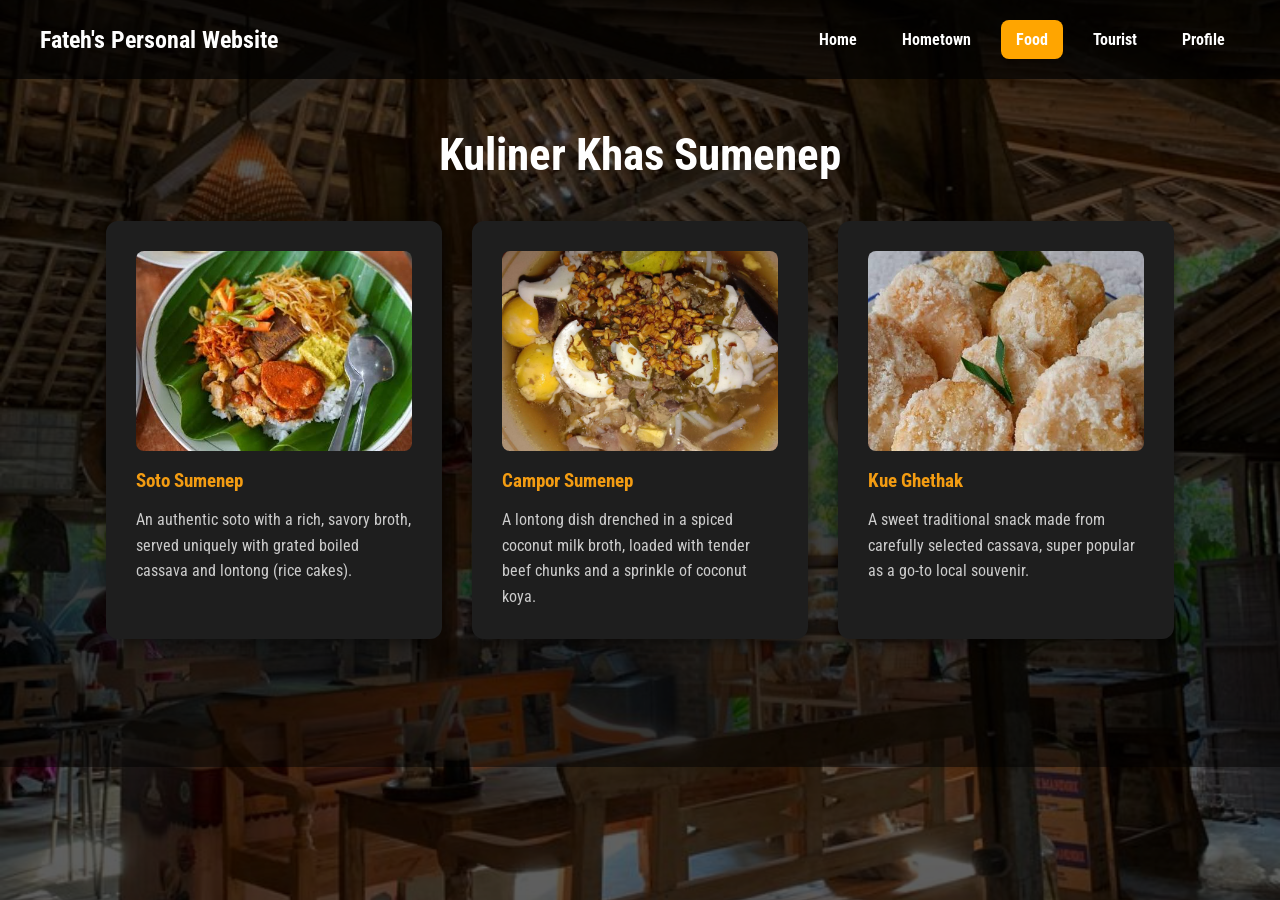
<file: food/index.html>
<!DOCTYPE html>
<html lang="en">
<head>
    <meta charset="UTF-8">
    <meta name="viewport" content="width=device-width, initial-scale=1.0">
    <title>Food - Kuliner Sumenep</title>
    
    <link rel="preconnect" href="https://fonts.googleapis.com">
    <link rel="preconnect" href="https://fonts.gstatic.com" crossorigin>
    <link href="https://fonts.googleapis.com/css2?family=Inter:ital,opsz,wght@0,14..32,100..900;1,14..32,100..900&family=Isometra&family=Roboto+Condensed:ital,wght@0,100..900;1,100..900&display=swap" rel="stylesheet">
    
    <link rel="stylesheet" href="../style.css">
    <link rel="stylesheet" href="style.css">
</head>
<body>
    <header>
        <div class="header-container">
            <h2>Fateh's Personal Website</h2>
            <nav>
                <ul>
                    <li><a href="../homepage.html">Home</a></li>
                    <li><a href="../Hometown/">Hometown</a></li>
                    <li><a href="./" class="active-menu">Food</a></li>
                    <li><a href="../tourist/">Tourist</a></li>
                    <li><a href="../profile/">Profile</a></li>
                </ul>
            </nav>
        </div>
    </header>

    <section class="content-section">
        <h1 class="page-title">Kuliner Khas Sumenep</h1>
        <div class="grid-container">
            <div class="card">
                <img src="../image/nasi_campur.jpg" alt="Soto Sumenep">
                <h3>Soto Sumenep</h3>
                <p>An authentic soto with a rich, savory broth, served uniquely with grated boiled cassava and lontong (rice cakes).</p>
            </div>
            <div class="card">
                <img src="../image/soto_sumenep.jpeg" alt="Campor Sumenep">
                <h3>Campor Sumenep</h3>
                <p>A lontong dish drenched in a spiced coconut milk broth, loaded with tender beef chunks and a sprinkle of coconut koya.</p>
            </div>
            <div class="card">
                <img src="../image/Getas.jpg" alt="Kue Ghethas">
                <h3>Kue Ghethak</h3>
                <p>A sweet traditional snack made from carefully selected cassava, super popular as a go-to local souvenir.</p>
            </div>
        </div>
    </section>

    <script src="script.js"></script>
</body>
</html>
</file>
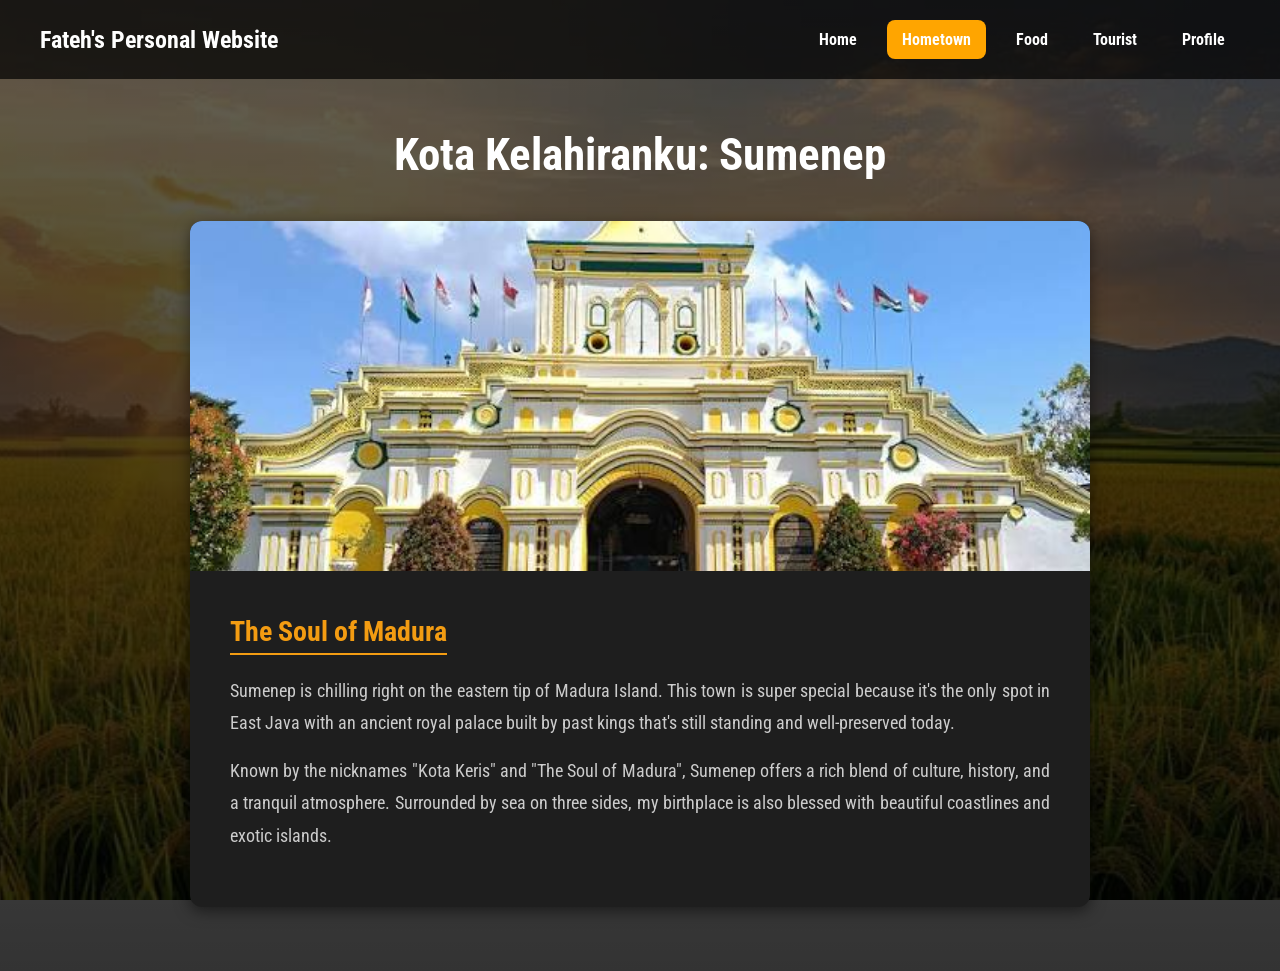
<file: Hometown/index.html>
<!DOCTYPE html>
<html lang="en">
<head>
    <meta charset="UTF-8">
    <meta name="viewport" content="width=device-width, initial-scale=1.0">
    <title>Hometown - Kota Sumenep</title>
    
    <link rel="preconnect" href="https://fonts.googleapis.com">
    <link rel="preconnect" href="https://fonts.gstatic.com" crossorigin>
    <link href="https://fonts.googleapis.com/css2?family=Inter:ital,opsz,wght@0,14..32,100..900;1,14..32,100..900&family=Isometra&family=Roboto+Condensed:ital,wght@0,100..900;1,100..900&display=swap" rel="stylesheet">
    
    <link rel="stylesheet" href="../style.css">
    <link rel="stylesheet" href="style.css">
</head>
<body>
    <header>
        <div class="header-container">
            <h2>Fateh's Personal Website</h2>
            <nav>
                <ul>
                    <li><a href="../homepage.html">Home</a></li>
                    <li><a href="./" class="active-menu">Hometown</a></li>
                    <li><a href="../food/">Food</a></li>
                    <li><a href="../tourist/">Tourist</a></li>
                    <li><a href="../profile/">Profile</a></li>
                </ul>
            </nav>
        </div>
    </header>

    <section class="content-section">
        <h1 class="page-title">Kota Kelahiranku: Sumenep</h1>
        
        <div class="hometown-box">
            <img src="../image/Taman_bunga.jpg" alt="Pemandangan Kota" class="hometown-image">
            
            <div class="hometown-text">
                <h3>The Soul of Madura</h3>
                <p>
                    Sumenep is chilling right on the eastern tip of Madura Island. This town is super special because it's the only spot in East Java with an ancient royal palace built by past kings that's still standing and well-preserved today.
                </p>
                <p>
                        Known by the nicknames "Kota Keris" and "The Soul of Madura", Sumenep offers a rich blend of culture, history, and a tranquil atmosphere. Surrounded by sea on three sides, my birthplace is also blessed with beautiful coastlines and exotic islands.
                </p>
            </div>
        </div>
    </section>

    <script src="script.js"></script>
</body>
</html>
</file>
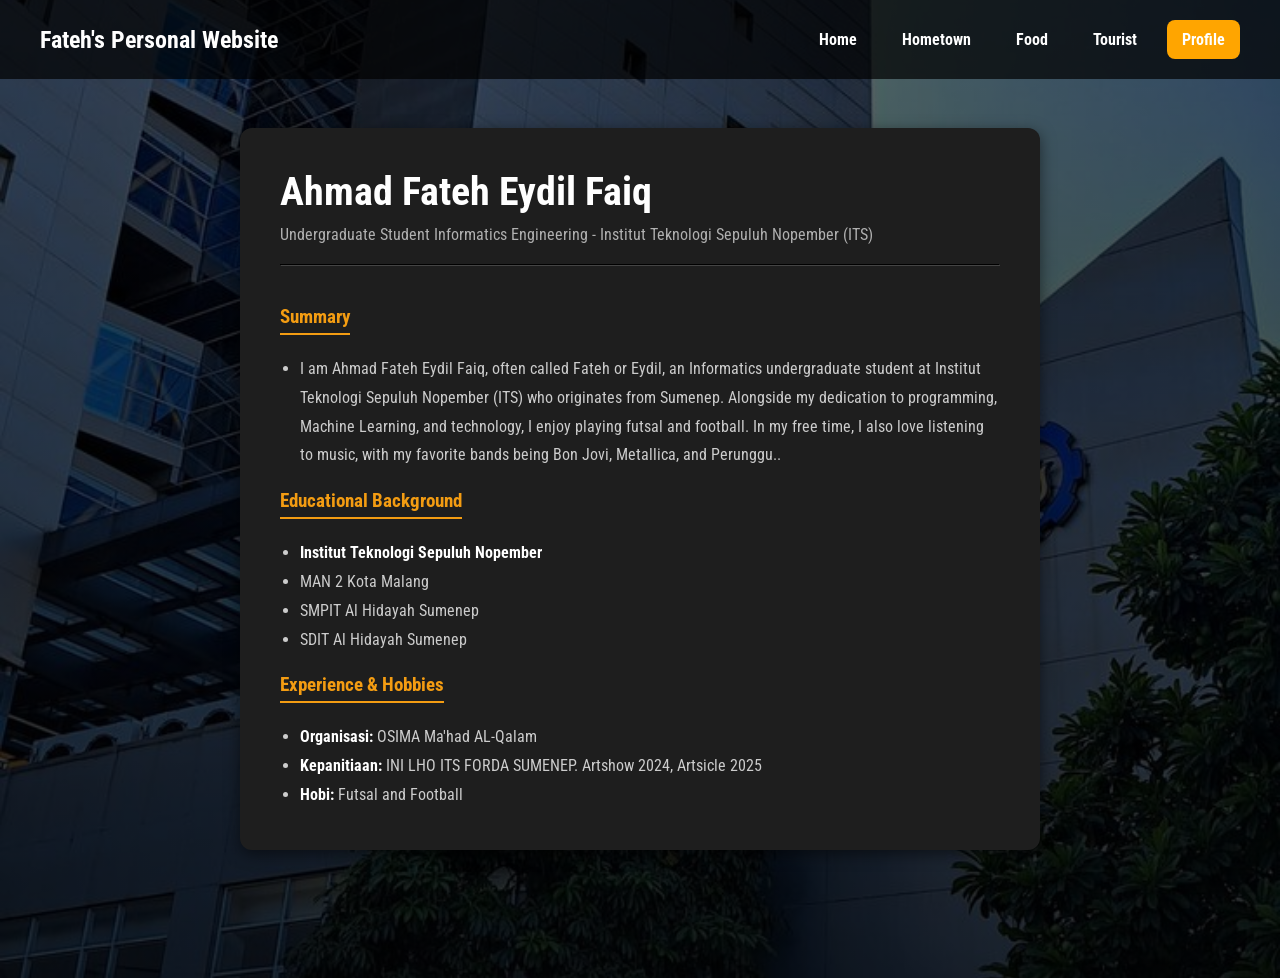
<file: profile/index.html>
<!DOCTYPE html>
<html lang="en">
<head>
    <meta charset="UTF-8">
    <meta name="viewport" content="width=device-width, initial-scale=1.0">
    <title>Profile - Ahmad Fateh E.F</title>
    
    <link rel="preconnect" href="https://fonts.googleapis.com">
    <link rel="preconnect" href="https://fonts.gstatic.com" crossorigin>
    <link href="https://fonts.googleapis.com/css2?family=Inter:ital,opsz,wght@0,14..32,100..900;1,14..32,100..900&family=Isometra&family=Roboto+Condensed:ital,wght@0,100..900;1,100..900&display=swap" rel="stylesheet">
    
    <link rel="stylesheet" href="../style.css">
    
    <link rel="stylesheet" href="style.css">
</head>
<body>
    <header>
        <div class="header-container">
            <h2>Fateh's Personal Website</h2>
            <nav>
                <ul>
                    <li><a href="../homepage.html">Home</a></li>
                    <li><a href="../Hometown/">Hometown</a></li>
                    <li><a href="../food/">Food</a></li>
                    <li><a href="../tourist/">Tourist</a></li>
                    <li><a href="./" class="active-menu">Profile</a></li>
                </ul>
            </nav>
        </div>
    </header>

    <section class="content-section">
        <div class="profile-box">
            <h1>Ahmad Fateh Eydil Faiq</h1>
            <p>Undergraduate Student Informatics Engineering - Institut Teknologi Sepuluh Nopember (ITS)</p>
            <hr class="divider">

            <h3>Summary</h3>
            <ul>
                <li>I am Ahmad Fateh Eydil Faiq, often called Fateh or Eydil, an Informatics undergraduate student at Institut Teknologi Sepuluh Nopember (ITS) who originates from Sumenep. Alongside my dedication to programming, Machine Learning, and technology, I enjoy playing futsal and football. In my free time, I also love listening to music, with my favorite bands being Bon Jovi, Metallica, and Perunggu..</li>
            </ul>
            
            <h3>Educational Background</h3>
            <ul>
                <li><strong>Institut Teknologi Sepuluh Nopember</strong></li>
                <li>MAN 2 Kota Malang</li>
                <li>SMPIT Al Hidayah Sumenep</li>
                <li>SDIT Al Hidayah Sumenep</li>
            </ul>
            
            <h3>Experience & Hobbies</h3>
            <ul>
                <li><strong>Organisasi:</strong> OSIMA Ma'had AL-Qalam</li>
                <li><strong>Kepanitiaan:</strong> INI LHO ITS FORDA SUMENEP. Artshow 2024, Artsicle 2025</li>
                <li><strong>Hobi:</strong> Futsal and Football</li>
            </ul>

        </div>
    </section>

    <script src="script.js"></script>
</body>
</html>
</file>
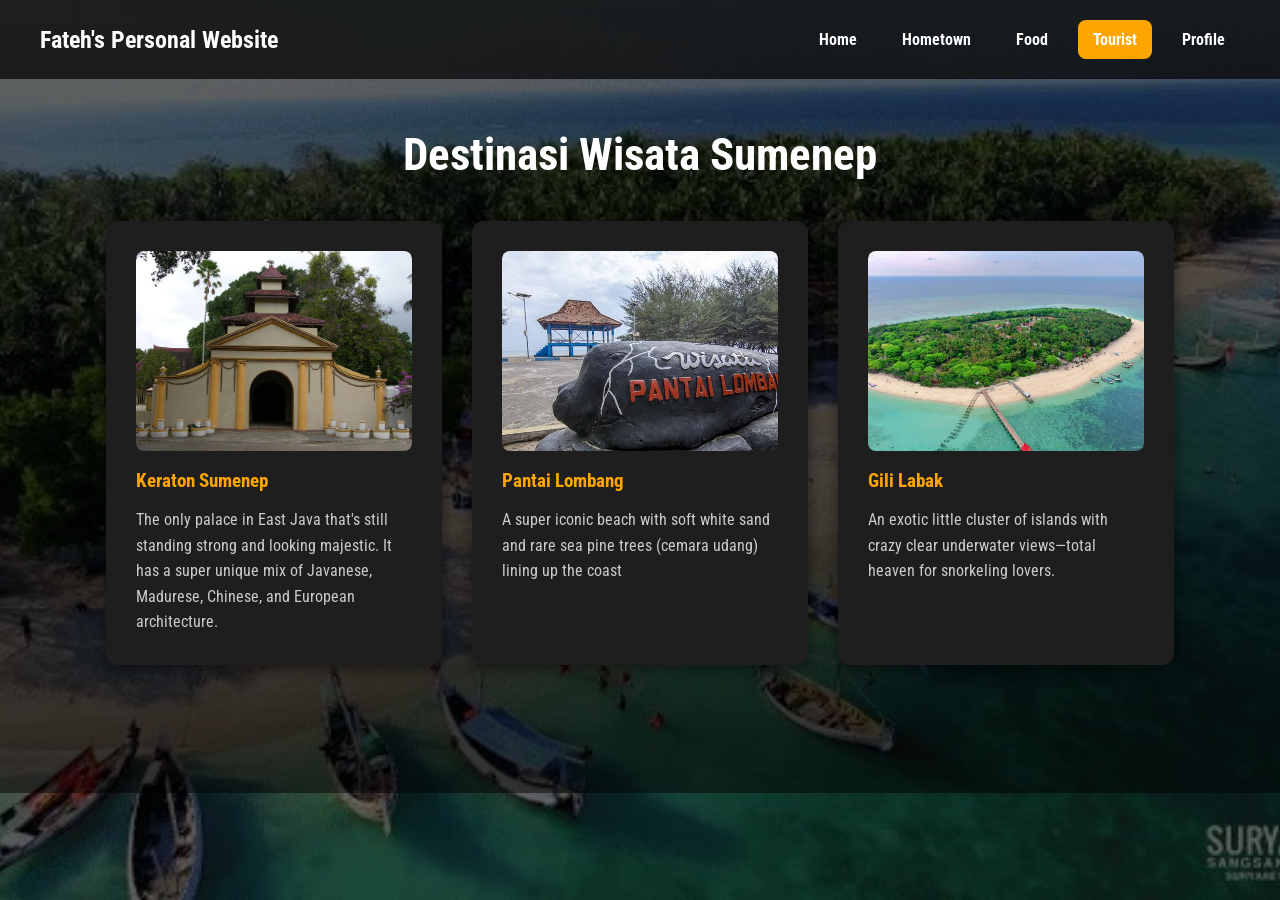
<file: tourist/index.html>
<!DOCTYPE html>
<html lang="en">
<head>
    <meta charset="UTF-8">
    <meta name="viewport" content="width=device-width, initial-scale=1.0">
    <title>Tourist - Wisata Sumenep</title>
    
    <link rel="preconnect" href="https://fonts.googleapis.com">
    <link rel="preconnect" href="https://fonts.gstatic.com" crossorigin>
    <link href="https://fonts.googleapis.com/css2?family=Inter:ital,opsz,wght@0,14..32,100..900;1,14..32,100..900&family=Isometra&family=Roboto+Condensed:ital,wght@0,100..900;1,100..900&display=swap" rel="stylesheet">
    
    <link rel="stylesheet" href="../style.css">
    <link rel="stylesheet" href="style.css">
</head>
<body>
    <header>
        <div class="header-container">
            <h2>Fateh's Personal Website</h2>
            <nav>
                <ul>
                    <li><a href="../homepage.html">Home</a></li>
                    <li><a href="../Hometown/">Hometown</a></li>
                    <li><a href="../food/">Food</a></li>
                    <li><a href="./" class="active-menu">Tourist</a></li>
                    <li><a href="../profile/">Profile</a></li>
                </ul>
            </nav>
        </div>
    </header>

    <section class="content-section">
        <h1 class="page-title">Destinasi Wisata Sumenep</h1>
        <div class="grid-container">
            <div class="card">
                <img src="../image/Labhang_Mesem.jpg" alt="Keraton Sumenep">
                <h3>Keraton Sumenep</h3>
                <p>The only palace in East Java that's still standing strong and looking majestic. It has a super unique mix of Javanese, Madurese, Chinese, and European architecture.</p>
            </div>
            <div class="card">
                <img src="../image/Pantai_Lombang.jpg" alt="Pantai Lombang">
                <h3>Pantai Lombang</h3> 
                <p>A super iconic beach with soft white sand and rare sea pine trees (cemara udang) lining up the coast</p>
            </div>
            <div class="card">
                <img src="../image/Gili_labak.jpg" alt="Gili Labak">
                <h3>Gili Labak</h3>
                <p>An exotic little cluster of islands with crazy clear underwater views—total heaven for snorkeling lovers.</p>
            </div>
        </div>
    </section>

    <script src="script.js"></script>
</body>
</html>
</file>
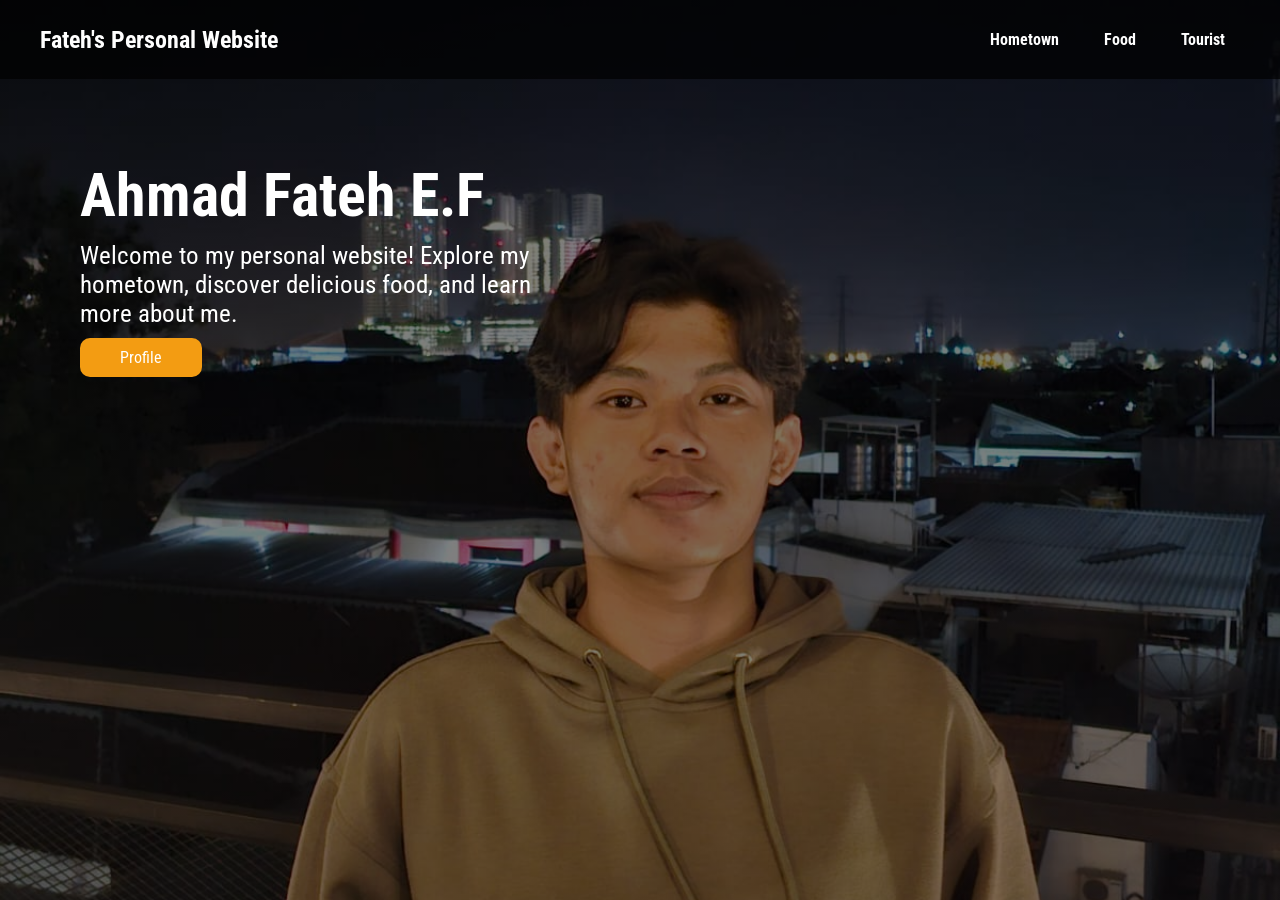
<file: homepage.html>
<!DOCTYPE html>
<html lang="en">
<head>
    <meta charset="UTF-8">
    <meta name="viewport" content="width=device-width, initial-scale=1.0">
    <title>Homepage - Ahmad Fateh</title>
    
    <link rel="preconnect" href="https://fonts.googleapis.com">
    <link rel="preconnect" href="https://fonts.gstatic.com" crossorigin>
    <link href="https://fonts.googleapis.com/css2?family=Inter:ital,opsz,wght@0,14..32,100..900;1,14..32,100..900&family=Isometra&family=Roboto+Condensed:ital,wght@0,100..900;1,100..900&display=swap" rel="stylesheet">
    
    <link rel="stylesheet" href="style.css">
</head>
<body>
    <header>
        <div class="header-container">
            <h2>Fateh's Personal Website</h2>
            <nav>
                <ul>
                    <li><a href="Hometown/">Hometown</a></li>
                    <li><a href="food/">Food</a></li>
                    <li><a href="tourist/" >Tourist</a></li>
                </ul>
            </nav>
        </div>
    </header>
     <section class="hero-section">
         <div class="hero-container">
            <div class ="box-title">
                <h1 class="title">Ahmad Fateh E.F</h1>
                <p class="subtitle">Welcome to my personal website! Explore my hometown, discover delicious food, and learn more about me.</p>
                <a href="profile/" class = "btn-hero">Profile</a>
            </div>
        </div>
     </section>
     <script src="script.js"></script>
</body>
</html>
</file>
<file: style.css>
* {
    margin: 0;
    padding: 0; 
    box-sizing: border-box;
}

body {
    font-family: "Roboto Condensed", sans-serif;
}

header {
    width: 100%;    
    position: absolute;
    top: 0;
    left: 0;
    z-index: 99;
    background-color: rgba(0, 0, 0, 0.7);
    color: white;
    padding: 20px 40px;
}

.header-container {
    width: 100%;
    display: flex;   
    justify-content: space-between;
    align-items: center;
    position: relative;
}

.header-container nav ul {
    list-style: none;
    display: flex;
    gap: 15px;
    align-items: center;
}

nav ul li a {
    color: white;
    text-decoration: none;
    font-weight: bold;
    padding: 10px 15px;
    border-radius: 8px; 
    transition: all 0.2s ease;
    display: inline-block; 
}


nav ul li a:hover:not(.tombol-oranye) {
    background-color: rgba(255, 255, 255, 0.2); 
}

nav ul li a:active:not(.tombol-oranye) {
    transform: scale(0.92); 
    background-color: #0d6efd; 
}

.tombol-oranye {
    background-color: #f39c12;
    color: white !important;
    padding: 10px 24px;
    border-radius: 8px;
    transition: all 0.2s ease;
    display: inline-block;
}

.tombol-oranye:active {
    transform: scale(0.92); 
    background-color: #d68910; 


}
section{
    padding: 11rem 80px;
}
.hero-section {
   padding : 0;
   height : 100vh;
   background : linear-gradient(to left,rgba(0, 0, 0, 0.5), rgba(0, 0, 0, 0.5)), url('image/Fotoku.jpeg') no-repeat center center/cover;
   background-size : cover;
   background-position : center;
}
.hero-section .hero-container {
    width : 100%;
    padding : 10rem 80px;
}
.hero-section .hero-container .box-title {
    width : 480px;
}
.hero-section .hero-container .title {
    font-size : 60px;
    margin-bottom : 10px;
    color : white;
}
.hero-section .hero-container .subtitle {
    font-size : 25px;
    margin-bottom : 20px;
    color : white;
}
.hero-section .hero-container .btn-hero {
 text-decoration : none;
 padding: 10px 40px;
 background-color : #f39c12;
 border-radius: 10px;
 color : white;
}


.header-container .menu-toggle span:nth-child(2) {
    transform-origin: left;
}
.header-container .menu-toggle span:nth-child(4) {
    transform-origin: left;
}
.header-container .menu-toggle input:checked ~ span:nth-child(2) {
    transform: rotate(45deg) translate(-1px, -1px);
}
.header-container .menu-toggle input:checked ~ span:nth-child(4) {
    transform: rotate(-45deg) translate(-1px, 0px);
}
.header-container .menu-toggle input:checked ~ span:nth-child(3) {
    transform: scale(0);
    opacity: 0;
}

 .card img {
    width: 100%;
    height: 200px; 
    object-fit: cover; 
    border-radius: 8px; 
    margin-bottom: 15px; 
}
</file>
<file: food/style.css>
body { 
    background-color: #121212; 
     background: linear-gradient(to bottom, rgba(0, 0, 0, 0.6), rgba(0, 0, 0, 0.8)), url('../image/Restoran.jpg') no-repeat center center fixed;
    background-size: cover;
}

.content-section { 
    padding: 8rem 80px; 
}

.active-menu { 
    background-color: orange !important; 
    color: white !important; 
}

.page-title { 
    text-align: center; 
    font-size: 45px; 
    margin-bottom: 40px; 
    color: #ffffff; 
}

.grid-container { 
    display: flex; 
    gap: 30px; 
    justify-content: center; 
    flex-wrap: wrap; 
}


.card { 
    background: #1e1e1e; 
    padding: 30px; 
    border-radius: 12px; 
    width: 30%; 
    box-shadow: 0 4px 15px rgba(0,0,0,0.5); 
    color: #e0e0e0; 
    transition: transform 0.2s ease;
}

.card:hover { 
    transform: translateY(-10px); 
}

.card h3 { 
    color: #f39c12; 
    margin-bottom: 15px; 
}

.card p { 
    line-height: 1.6; 
    color: #cccccc; 
}

.card img {
    width: 100%;
    height: 200px;
    object-fit: cover; 
    border-radius: 8px; 
    margin-bottom: 15px; 
}
</file>
<file: Hometown/style.css>
body { 
    background-color: #121212; 
     background: linear-gradient(to bottom, rgba(0, 0, 0, 0.6), rgba(0, 0, 0, 0.8)), url('../image/Sawah.jpg') no-repeat center center fixed;
    background-size: cover;
}

.content-section { 
    padding: 8rem 80px 4rem 80px; 
}

.active-menu { 
    background-color: orange; 
    color: white !important; 
}

.page-title { 
    text-align: center; 
    font-size: 45px; 
    margin-bottom: 40px; 
    color: #ffffff; 
}


.hometown-box { 
    background: #1e1e1e; 
    border-radius: 12px; 
    max-width: 900px; 
    margin: 0 auto; 
    box-shadow: 0 4px 15px rgba(0,0,0,0.5); 
    overflow: hidden; 
    color: #e0e0e0;
}

.hometown-image {
    width: 100%;
    height: 350px;
    object-fit: cover;
}

.hometown-text {
    padding: 40px;
}

.hometown-text h3 {
    color: #f39c12;
    font-size: 28px;
    margin-bottom: 20px;
    border-bottom: 2px solid #f39c12;
    display: inline-block;
    padding-bottom: 5px;
}

.hometown-text p {
    font-size: 18px;
    line-height: 1.8;
    margin-bottom: 15px;
    color: #cccccc; 
    text-align: justify;
}
</file>
<file: profile/style.css>
body { 
    background-color: #121212; 
    background: linear-gradient(to bottom, rgba(0, 0, 0, 0.6), rgba(0, 0, 0, 0.8)), url('../image/ITS.jpg') no-repeat center center fixed;
    background-size: cover;
}

.content-section { 
    padding: 8rem 80px; 
}

.active-menu { 
    background-color: orange !important; 
    color: white !important; 
}

.profile-box { 
    background: #1e1e1e; 
    padding: 40px; 
    border-radius: 12px; 
    box-shadow: 0 4px 15px rgba(0,0,0,0.5); 
    max-width: 800px; 
    margin: 0 auto; 
    color: #e0e0e0; 
}

.profile-box h1 { 
    font-size: 40px; 
    margin-bottom: 10px; 
    color: #ffffff; 
}
.profile-box p {
    color: #b0b0b0; 
}

.divider {
    margin: 20px 0;
    border-color: #444444;
}

.profile-box h3 { 
    color: #f39c12; 
    margin-top: 20px; 
    margin-bottom: 10px; 
    border-bottom: 2px solid #f39c12; 
    display: inline-block; 
    padding-bottom: 5px; 
}

.profile-box ul { 
    margin-left: 20px; 
    line-height: 1.8; 
    margin-top: 10px; 
    color: #cccccc; 
}

.profile-box ul li strong {
    color: #ffffff; 
}
</file>
<file: tourist/style.css>
body { 
    background-color: #121212; 
     background: linear-gradient(to bottom, rgba(0, 0, 0, 0.6), rgba(0, 0, 0, 0.8)), url('../image/Gili Labak Island - Madura, East Java.jpg') no-repeat center center fixed;
    background-size: cover;
}

.content-section { 
    padding: 8rem 80px; 

}

.active-menu { 
    background-color: orange!important; 
    color: white !important; 
}

.page-title { 
    text-align: center; 
    font-size: 45px; 
    margin-bottom: 40px; 
    color: #ffffff; 
}

.grid-container { 
    display: flex; 
    gap: 30px; 
    justify-content: center; 
    flex-wrap: wrap; 
}

.card { 
    background: #1e1e1e; 
    padding: 30px; 
    border-radius: 12px; 
    width: 30%; 
    box-shadow: 0 4px 15px rgba(0,0,0,0.5); 
    color: #e0e0e0; 
    transition: transform 0.2s ease;
}

.card:hover { 
    transform: translateY(-10px); 
}

.card h3 { 
    color: orange; 
    margin-bottom: 15px; 
}

.card p { 
    line-height: 1.6; 
    color: #cccccc; 
}

.card img {
    width: 100%;
    height: 200px;
    object-fit: cover; 
    border-radius: 8px; 
    margin-bottom: 15px; 
}
</file>
